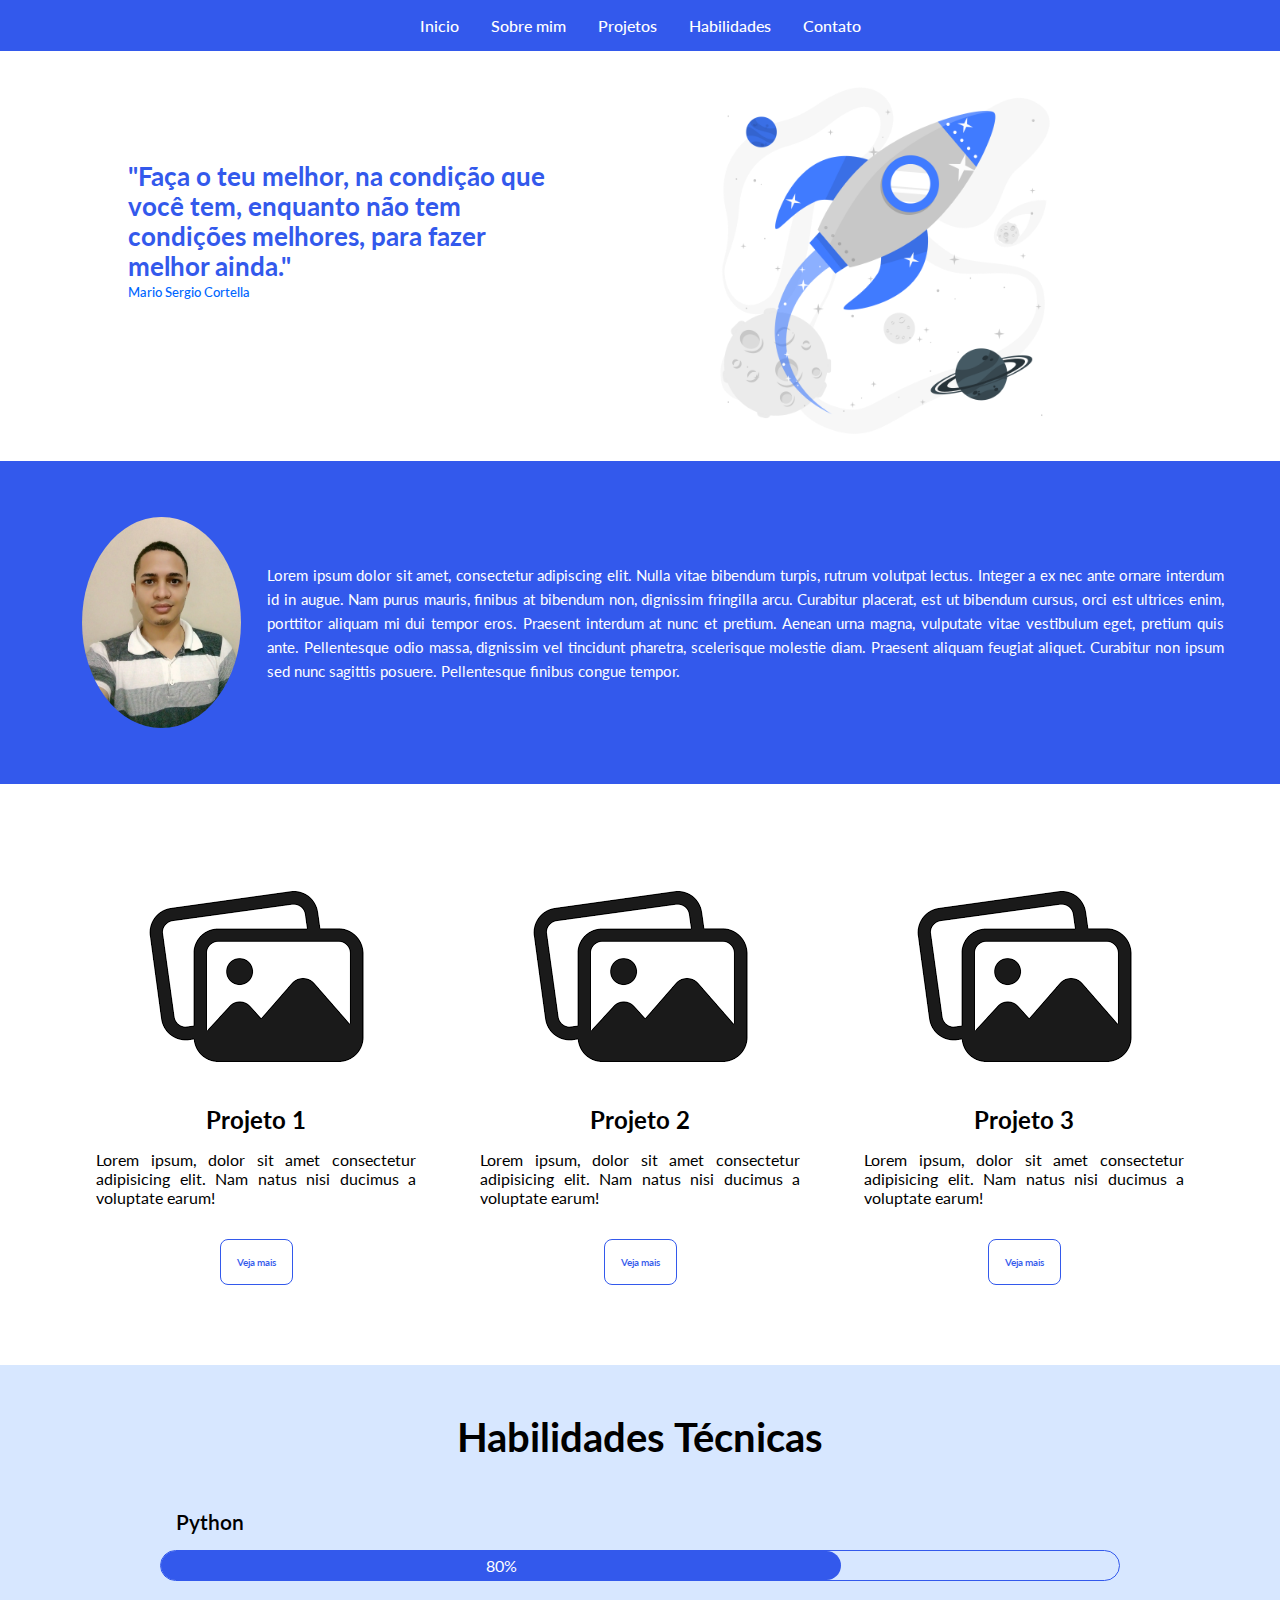
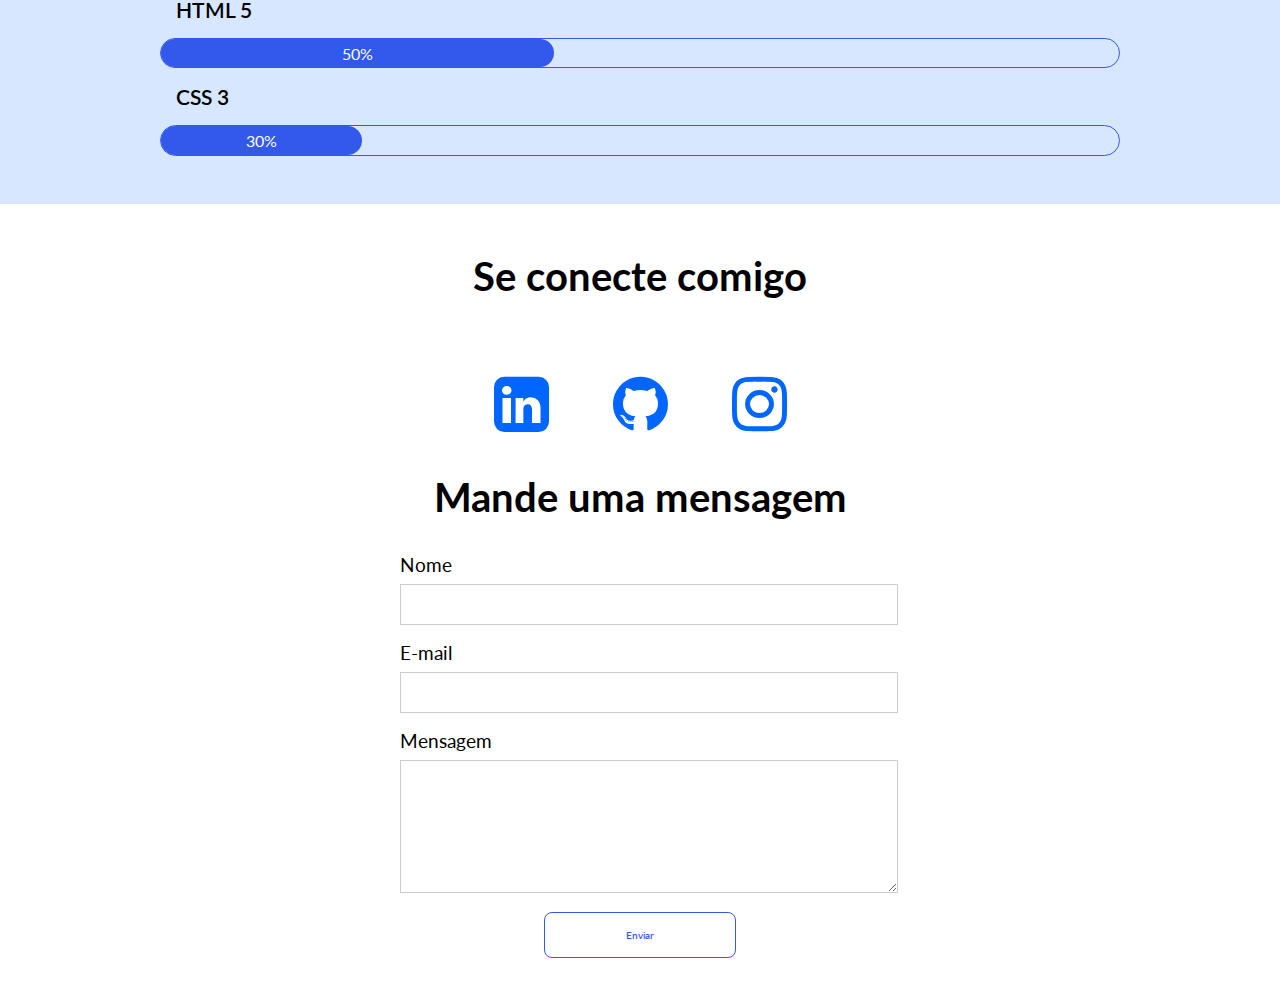
<file: Módulo 2 - Web, Banco de Dados e Cloud/portfolio/index.html>
<!DOCTYPE html>
<html lang="pt-br">

<head>
    <meta charset="UTF-8">
    <meta name="viewport" content="width=device-width, initial-scale=1.0">
    <title>Portifólio</title>
    <link rel="stylesheet" href="./assets/css/style.css">
    <link rel="stylesheet" href="https://stackpath.bootstrapcdn.com/font-awesome/4.7.0/css/font-awesome.min.css">

</head>

<body>

    <nav>
        <ul>
            <li><a href="#inicio">Inicio</a></li>
            <li><a href="#sobre-mim">Sobre mim</a></li>
            <li><a href="#projetos">Projetos</a></li>
            <li><a href="#habilidades">Habilidades</a></li>
            <li><a href="#contato" target="_blank">Contato</a></li>
        </ul>

    </nav>

    <header id="inicio">
        <div>
            <p>"Faça o teu melhor, na condição que você tem, enquanto não tem condições melhores, para fazer melhor
                ainda."</p>
            <span>Mario Sergio Cortella</span>
        </div>

        <div id="img-rocket">
            <img src="assets/img/rocket.png.png" alt="Imagem de um foguete decolando">
        </div>

    </header>

    <section id="sobre-mim">
        <div>
            <img src="assets/img/eu.jpg" alt="foto 3 por 4 de Yago">
        </div>

        <div>
            <p>
                Lorem ipsum dolor sit amet, consectetur adipiscing elit. Nulla vitae bibendum turpis, rutrum volutpat
                lectus. Integer a ex nec ante ornare interdum id in augue. Nam purus mauris, finibus at bibendum non,
                dignissim fringilla arcu. Curabitur placerat, est ut bibendum cursus, orci est ultrices enim, porttitor
                aliquam mi dui tempor eros. Praesent interdum at nunc et pretium.

                Aenean urna magna, vulputate vitae vestibulum eget, pretium quis ante. Pellentesque odio massa,
                dignissim vel tincidunt pharetra, scelerisque molestie diam. Praesent aliquam feugiat aliquet. Curabitur
                non ipsum sed nunc sagittis posuere. Pellentesque finibus congue tempor.
            </p>
        </div>
    </section>

    <section id="projetos">
        <div>
            <img src="assets/img/piclorem.png" alt="Foto do projeto 1">

            <h2>Projeto 1</h2>

            <p>Lorem ipsum, dolor sit amet consectetur adipisicing elit. Nam natus nisi ducimus a voluptate earum!</p>

            <button>Veja mais</button>
        </div>

        <div>
            <img src="assets/img/piclorem.png" alt="Foto do projeto 2">

            <h2>Projeto 2</h2>

            <p>Lorem ipsum, dolor sit amet consectetur adipisicing elit. Nam natus nisi ducimus a voluptate earum!</p>

            <button>Veja mais</button>
        </div>

        <div>
            <img src="assets/img/piclorem.png" alt="Foto do projeto 3">

            <h2>Projeto 3</h2>

            <p>Lorem ipsum, dolor sit amet consectetur adipisicing elit. Nam natus nisi ducimus a voluptate earum!</p>

            <button>Veja mais</button>
        </div>
    </section>

    <section id="habilidades">
        <h2>Habilidades Técnicas</h2>

        <p>Python</p>
        <div>
            <span id="python">80%</span>
        </div>

        <p>HTML 5</p>
        <div>
            <span id="html">50%</span>
        </div>

        <p>CSS 3</p>
        <div>
            <span id="css">30%</span>
        </div>

    </section>

    <!-- Contato -->

   <section id="contato">

    <div id="redes">
       <h3>Se conecte comigo</h3>

       <div id="icons">
          <a href="https://www.linkedin.com/in/thicode/" target="_blank"> 
             <i class="fa fa-linkedin-square" aria-hidden="true"></i> 
          </a>
 
          <a href="https://github.com/codethi" target="_blank"> 
             <i class="fa fa-github" aria-hidden="true"></i> 
          </a>
 
          <a href="https://www.instagram.com/thi.code/" target="_blank"> 
             <i class="fa fa-instagram" aria-hidden="true"></i>
          </a>
       </div>
       
    </div>

    <div id="form">

       <h3>Mande uma mensagem</h3>

       <form action="">

          <label for="nome">Nome</label>
          <input id="nome" name="nome" type="text">

          <label for="email">E-mail</label>
          <input type="email" id="email" name="email">

          <label for="mensagem">Mensagem</label>
          <textarea name="mensagem" id="mensagem" cols="10" rows="5"></textarea>

          <button type="submit" id="enviar">Enviar</button>

       </form>

    </div>

 </section>

 <!-- Fim do Contato -->

 <footer>

 </footer>

 <script src="./assets/js/script.js"></script>
</body>

</html>
</file>
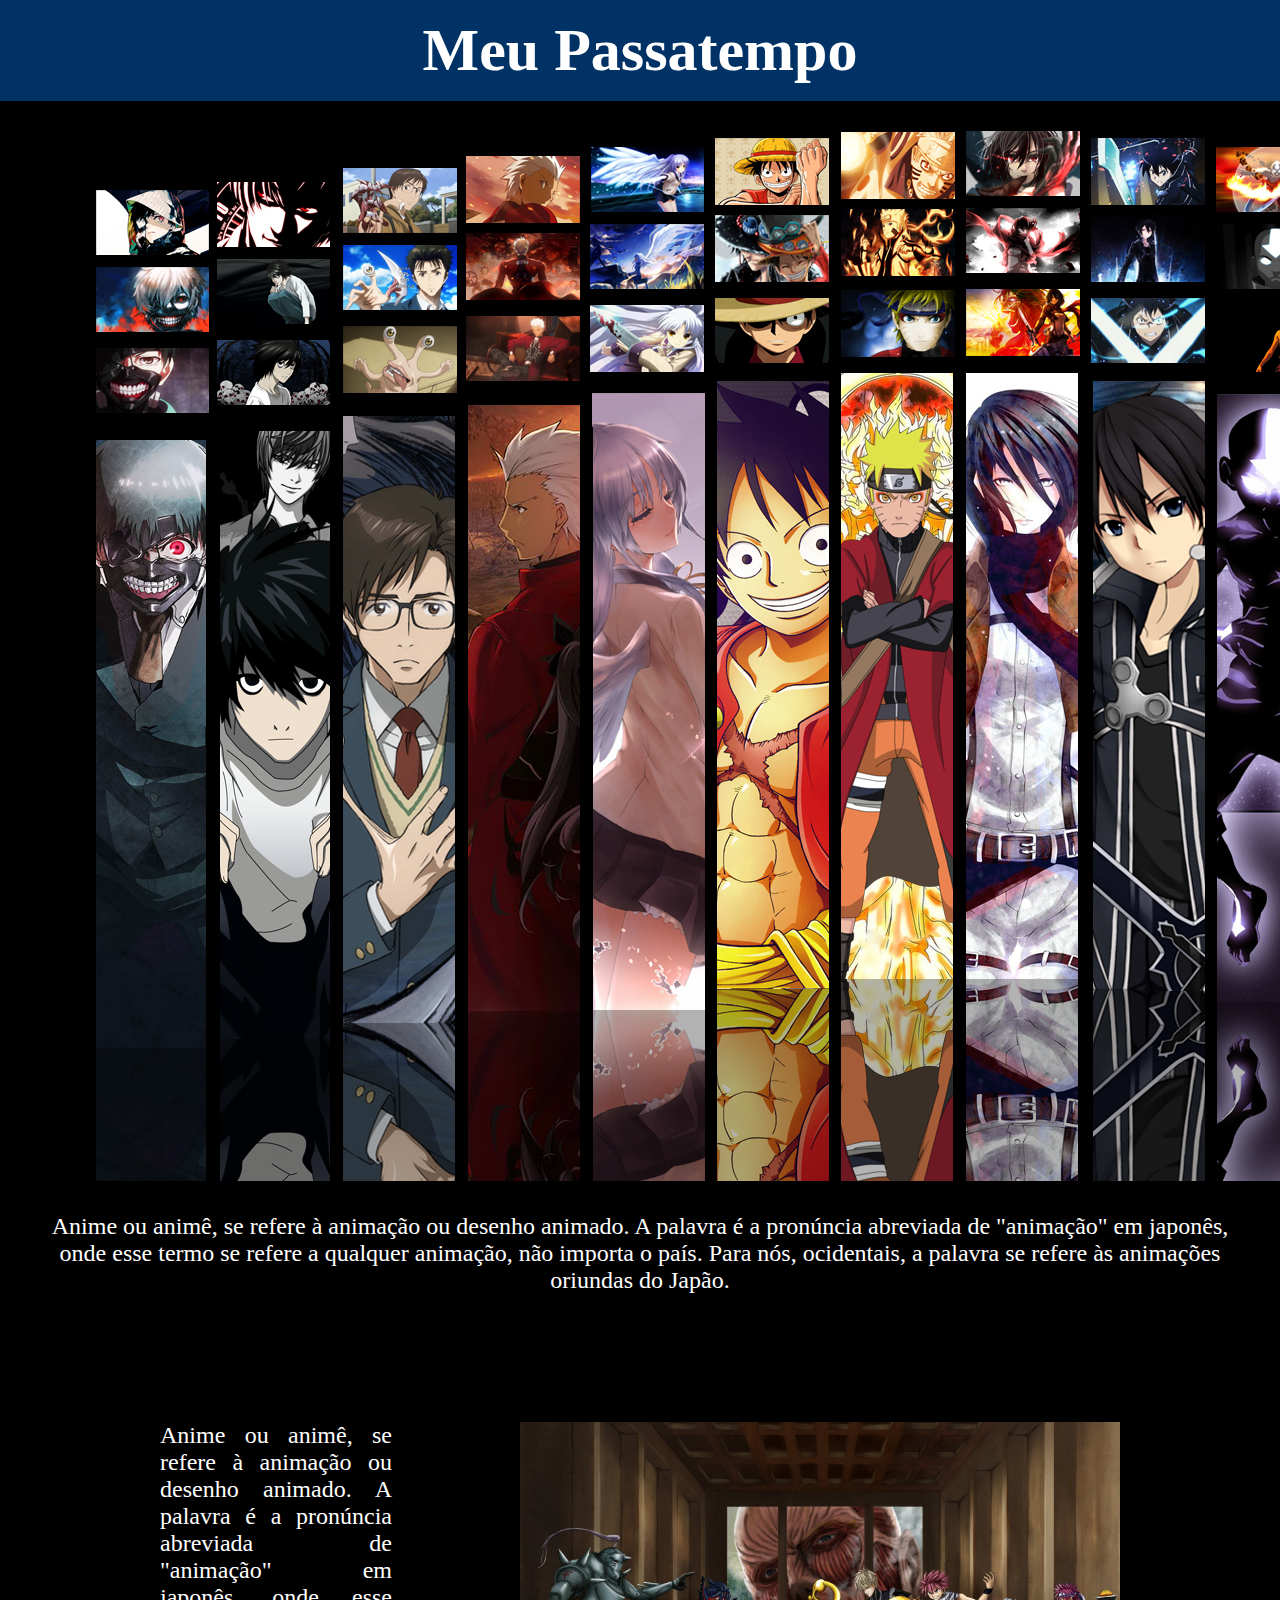
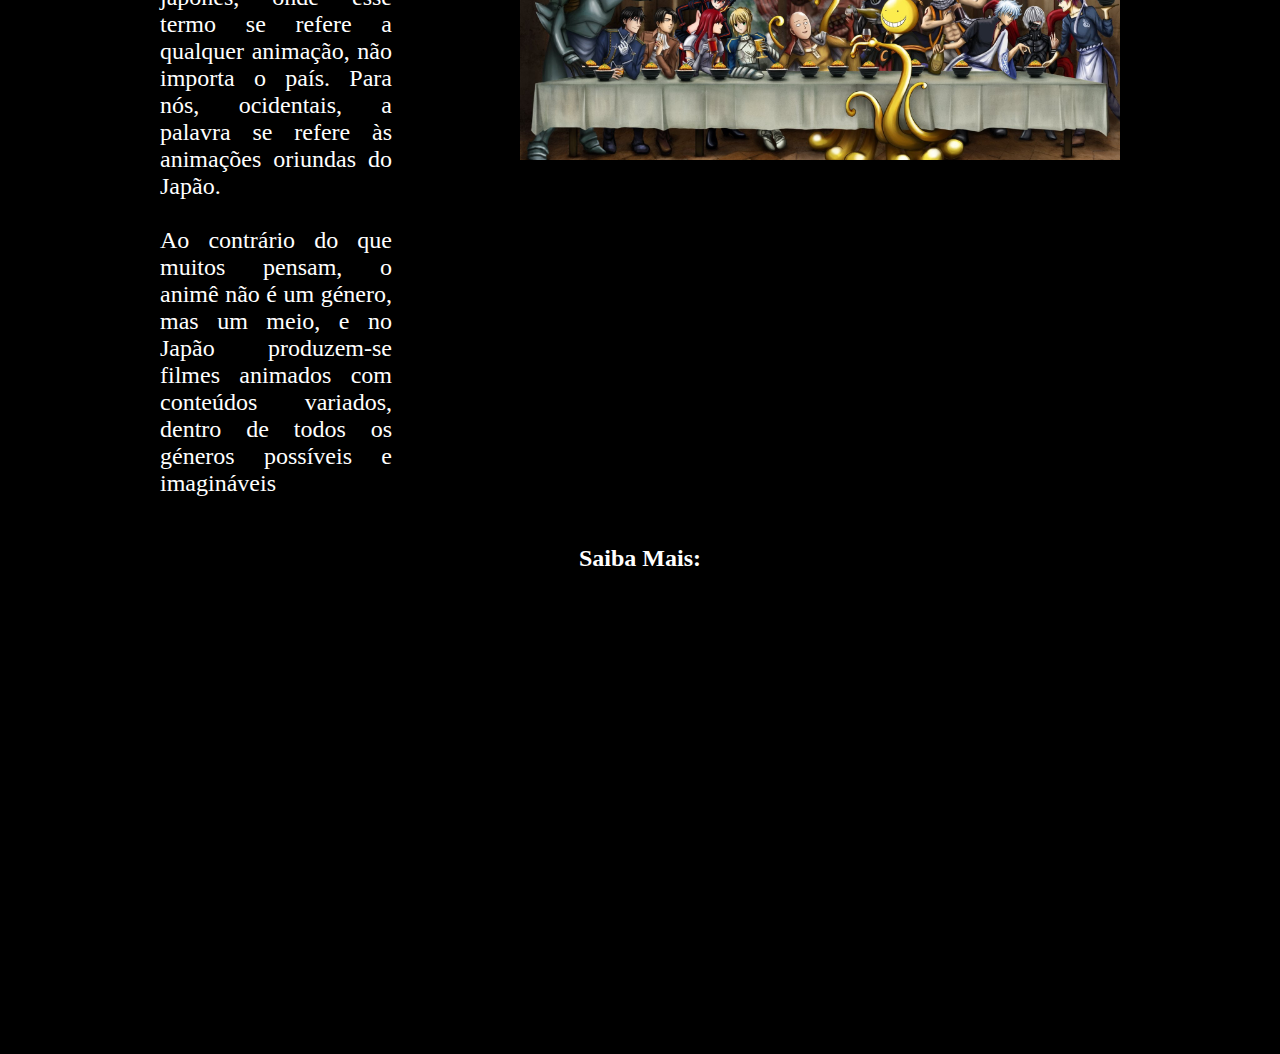
<file: Módulo 2 - Web, Banco de Dados e Cloud/Codlabs/Meu passatempo/index.html>
<!DOCTYPE html>
<html lang="pt-br">

<head>
    <meta charset="UTF-8">
    <title>Hobbie</title>
    <link rel="stylesheet" href= "./assets/css/style.css">
</head>

<body>
    <nav>
        <li>
            Meu Passatempo
        </li>
    </nav>
             
    <header>
        <img src="../Meu passatempo/assets/img/banner.jpg" >

        <p>
            Anime ou animê, se refere à animação ou desenho animado. A palavra é a pronúncia abreviada de "animação" em japonês,<br> onde esse termo se refere a qualquer animação, não importa o país.
            Para nós, ocidentais, a palavra se refere às animações oriundas do Japão.
        </p>
    </header>

    <section1>
        <div1>
            <p>Anime ou animê, se refere à animação ou desenho animado. A palavra é a pronúncia abreviada de "animação" em japonês, onde esse termo se refere a qualquer animação, não importa o país.
                Para nós, ocidentais, a palavra se refere às animações oriundas do Japão.<br><br>
                Ao contrário do que muitos pensam, o animê não é um género, mas um meio, e no Japão produzem-se filmes animados com conteúdos variados, dentro de todos os géneros possíveis e imagináveis</p>
        </div1>

        <div2>
            <img src="assets/img/img1.jpg">
        </div2>
    </section1>

    
        <h1>Saiba Mais:</h1>
        <section2>    
            <iframe width="800" height="450" src="https://www.youtube.com/embed/8LDry4ZOrHU" title="YouTube video player" frameborder="0" allow="accelerometer; autoplay; clipboard-write; encrypted-media; gyroscope; picture-in-picture" allowfullscreen></iframe>
    </section2>

</body>
</file>
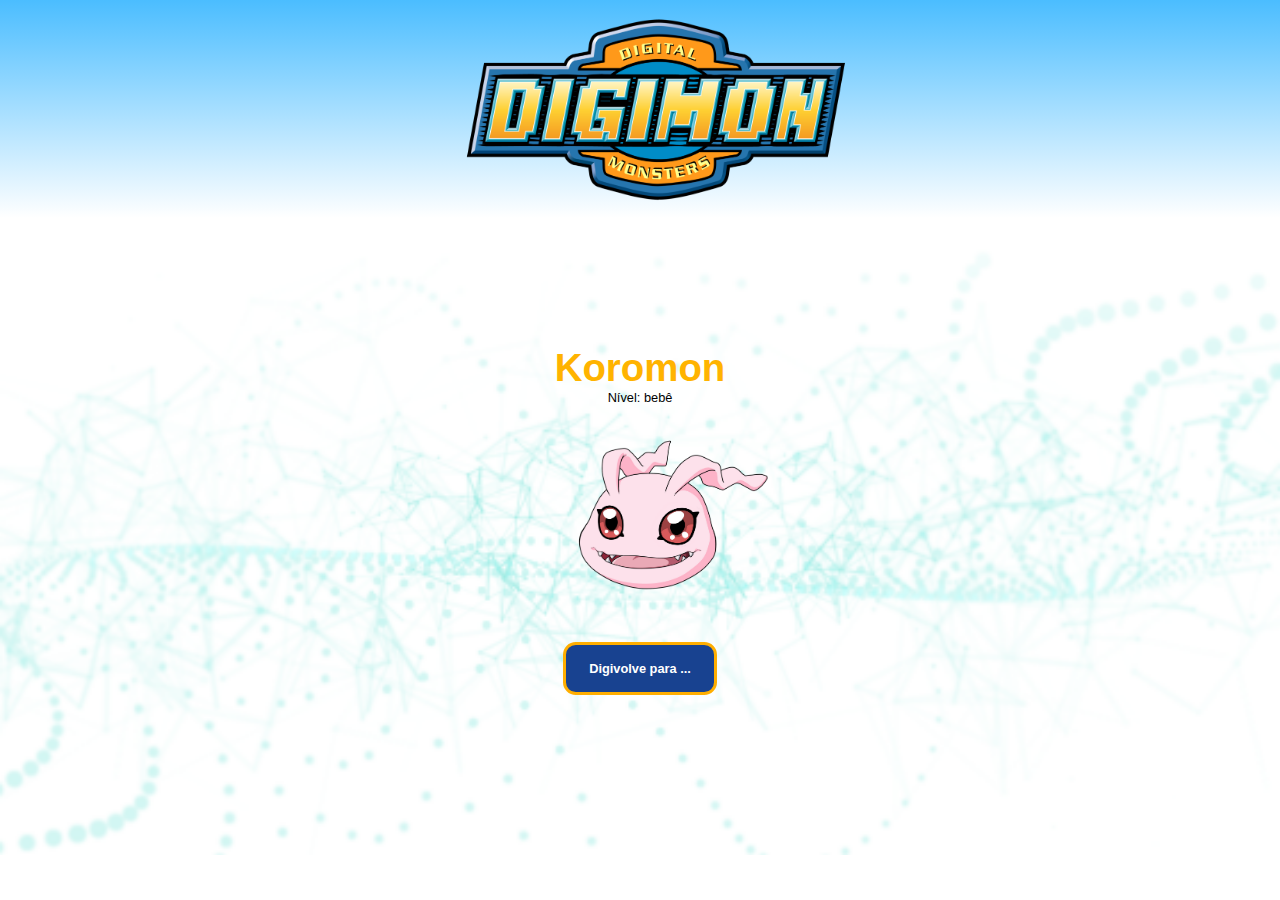
<file: Módulo 2 - Web, Banco de Dados e Cloud/Codlabs/Projeto Humor/index.html>
<!DOCTYPE html>
<html lang="pt-br">
    
<head>
    <meta charset="UTF-8">
    <meta http-equiv="X-UA-Compatible" content="IE=edge">
    <meta name="viewport" content="width=device-width, initial-scale=1.0">
    <link rel="stylesheet" href="assets/css/stylesheet.css">
    <title>Agumon | Digievolução</title>
</head>



<body>
    
    <nav>
        <img id= "logo" src="./assets/img/logo.png" alt="Logo Digimon">
     </nav>

    <section>
        <div id="evolução">
            <p id= "digimon" >Koromon</p>
            <p id="nível" >Nível: bebê</p>
            <div>
                <img id="imagem" src="./assets/img/koromon.png" alt="Koromon">
            </div>
            <button value="primeiro" id="alterar">Digivolve para ...</button>
        </div>
    </section>

    <script type="text/javascript" src="./assets/js/index.js"></script>

</body>
</html>
</file>
<file: Módulo 2 - Web, Banco de Dados e Cloud/portfolio/assets/css/style.css>
@import url('https://fonts.googleapis.com/css2?family=Lato:ital,wght@0,100;0,300;0,400;0,700;0,900;1,100;1,300;1,400;1,700;1,900&display=swap');

* {
   margin: 0;
   padding: 0;
   font-family: 'Lato', Helvetica, Arial;
   
}

html body{
   scroll-behavior: smooth;
}

nav{
   background-color: #3359ec;
   font-weight: 500;
   position:fixed;
   width: 100%;
}

nav ul{
   list-style: none;
   display: flex;
   justify-content: center;
}

nav ul li{
   padding: 1rem;
}

nav ul li a{
   text-decoration: none;
   color: #fff;
}

header{
   display: flex;
   justify-content: center;
   align-items: center;
   padding-left:8rem ;
   padding-right:4rem ;
}

header div p{
   font-size: 2vw;
   font-weight: 700;
   color: #3359ec;
}

header div span{
   font-size: 1vw;
   font-weight: 500;
   color: #0066ff;
}

header div#img-rocket {
   display:flex ;
   justify-content:center;
   padding-top: 4rem;
}

header div#img-rocket img{
   width: 60%;
}

section#sobre-mim{
   display: flex;
   justify-content: center;
   align-items: center;
   padding:3.5rem;
   background-color: #3359ec;
}


section#sobre-mim div img{
   width: 75%;
   border-radius: 100%;
   display: block;
   margin: auto;
}

section#sobre-mim div p{
   font-size: 1.2vw;
   text-align: justify;
   color: #fff;
   line-height: 1.5rem;
}

section#projetos{
   display: flex;
   justify-content: center;
   align-items: center;
   padding: 3rem;
   flex-wrap: wrap;
}
   
section#projetos div{
   width: 20rem;
}

section#projetos div img{
   display: block;
   margin: auto;
}

section#projetos div h2{
   text-align: center;
   padding: 1rem;
}

section#projetos div p{
   text-align: justify;
}

section#projetos div{
   padding: 2rem;
}

section#projetos div button{
   border: 1px solid #3359ec;
   background-color: #fff;
   color: #3359ec;
   padding: 1rem;
   font-size: .8vw;
   font-weight: 600;
   border-radius: .5rem;
   display: block;
   margin: auto;
   margin-top: 2rem;
   cursor: pointer;
   transition: .6s ease-out;
}

section#projetos div button:hover{
   background-color: #3359ec;
   color: #fff;
   transform: scale(1.2);
}

section#habilidades{
   padding: 3rem 10rem 3rem 10rem;
   background-color: #d7e7ff;
}

section#habilidades h2{
   text-align: center;
   font-size: 2.5rem;
   margin-bottom: 2rem;
}

section#habilidades p{
   padding: 1rem;
   font-size: 1.3rem;
   font-weight: 600;
}

section#habilidades div{
   display: flex;
   border: 1px solid #3359ec;
   border-radius: 1rem;
}

section#habilidades div span#python{
   background-color: #3359ec;
   color: #fff;
   text-align: center;
   padding: .3rem;
   border-radius: 1rem;
   width: 70%;
}

section#habilidades div span#html{
   background-color: #3359ec;
   color: #fff;
   text-align: center;
   padding: .3rem;
   border-radius: 1rem;
   width: 40%;
}

section#habilidades div span#css{
   background-color: #3359ec;
   color: #fff;
   text-align: center;
   padding: .3rem;
   border-radius: 1rem;
   width: 20%;
}

/* Seção de contato */

section#contato {
   padding: 3rem 10rem 3rem 10rem; /* Sentido horario: Cima, direita , baixo, esquerda */
   display: flex;
   justify-content: center;
   flex-wrap: wrap; /* Quebra o conteúdo para a próxima linha caso não haja mais espaço para esse conteúdo na tela */
}

section#contato div#redes{
   width: 100%; /* Faz com que a div rede ocupe 100% do espaço na tela */
}

section#contato div#redes h3{
   text-align: center; /* Alinhamento centralizado do texto */
   font-size: 2.5rem; /* Tamanho da fonte do elemento */
   margin-bottom: 2rem; /* Margem para baixo do elemento */
}

section#contato div#redes div#icons{
   display: flex;
   justify-content: center;
}

section#contato div#redes div#icons a{
   text-decoration: none; /* Tira o sublinhado e toda decoração de texto do link */
   color: #0066ff;
   font-size: 4rem;
   padding: 2rem;
   transition: all .4s ease-out; /*  Suavisa a transição de cores no hover */
}

/* o :hover serve para quando passar o mouse por cima do elemento fazer algo */
section#contato div#redes div#icons a:hover{
   color: #71aaff;
}

section#contato div#redes div#icons a i{
   transition: all .4s ease-out;
}

/* O atributo transform só muda um elemento que aparece efetivamente na tela, por isso colocamos ele na tag i, e não na tag a */
section#contato div#redes div#icons a i:hover{
   transform: scale(1.2);
}

section#contato div#form{
   display: flex;
   justify-content: center;
   flex-wrap: wrap;
}

section#contato div#form h3{
   width: 100%;
   text-align: center;
   font-size: 2.5rem;
   margin-bottom: 2rem;
}

section#contato div#form form{
   width: 50%;
}

/* A virgula serve para estilizar dois elementos ao mesmo tempo */
section#contato div#form form input, textarea{
   width: 100%;
   padding: .5rem;
   font-size: 1.2rem;
   border: 1px solid #ccc;
   margin-top: .5rem;
   margin-bottom: 1rem;
   outline: none; /* Retira a borda do input quando clico dentro dele */
}

section#contato div#form form label{
   font-size: 1.2rem;
}

section#contato div#form form button{
   border: 1px solid #3359ec;
   background-color: #fff;
   color: #3359ec;
   padding: 1rem;
   font-size: .8vw;
   font-weight: 600;
   border-radius: .5rem;
   display: block;
   margin: auto;
   cursor: pointer;
   transition: .6s ease-out;
   width: 40%;
}

section#contato div#form form button:hover{
   background-color: #3359ec;
   color: #fff;
   transform: scale(1.2);
}
</file>
<file: Módulo 2 - Web, Banco de Dados e Cloud/Codlabs/Meu passatempo/assets/css/style.css>
*{
    margin: 0;
    padding: 0;
}

nav{
    background-color: rgb(1, 50, 102) ;
    padding: 8rem;
    font-weight: bold;
    font-size:60px;
    list-style: none;
    display:flex;
    justify-content: center;
    padding: 1rem;
    text-decoration: none;
    color: #fff
}

body{ background-color: rgb(0, 0, 0);}

header p{
    display: flex;
    padding: 2rem;
    padding-bottom: 8rem;
    color:#fff;
    font-size:x-large;
    text-align: center;
    justify-content: center;
}

header img{
    display: flex;
    display:100px;
}    

section1{
    display: flex;
    justify-content: flex-start;
}
section1 div1 p{
    display: flex;
    color: #fff;
    font-size: x-large;
    text-align: justify;
    padding-left: 10rem;
    
    
}

section1 img{
    display: flex;
    padding-left: 8rem;
    padding-right:10rem ;
    width: 600px;
    
}
h1{
    display: flex;
    justify-content: center;
    padding: 2rem;
    padding-top: 3rem;
    color: #fff;
    font-size:x-large;
    text-align: center;
}

section2{
    display: flex;
    justify-content: center;
}
</file>
<file: Módulo 2 - Web, Banco de Dados e Cloud/Codlabs/Projeto Humor/assets/css/stylesheet.css>
*{
    margin:0;
    padding: 0;
    font-family: Helvetica, sans-serif;
}

body nav{
    background-image: linear-gradient(to top, white, rgb(75, 189, 255));
    padding: 1rem;
    width: 100%;
    display:flex;
    justify-content: center;
    position: fixed top;
           
}

body nav img{
    width: 30vw;
}

body section{
    display:flex;
    justify-content: center;
    align-items: center;
    background: url("../img/bg.png" );
    background-repeat: no-repeat;
    background-size: cover;
    margin-top: ;
    width: 100%;
    
}    

body section div#evolução{
    margin-top:8rem;
    margin-bottom: 10rem;
    
}

body section div#evolução p{
    text-align: center;
    
}    

body section div#evolução p#digimon{
    font-size: 3vw;
    font-weight:bold;
    color: rgb(255, 179, 0);
}
     
body section div#evolução p#nível{
    font-size: 1vw;
    padding-bottom: 2rem;
}

body section div#evolução div{
    display: flex;
    justify-content: center;
}

body section div#evolução div img{
    width: 15vw;
    padding-bottom: 3rem;
    padding-left: 4rem;
    
}

body section div#evolução button{
    border: 3px solid #ffae00;
    background-color:  #184290;
    color: rgb(255, 255, 255);
    padding: 1rem;
    font-size: 1vw;
    font-weight: 600;
    border-radius: .8rem;
    display: block;
    margin: auto;
    cursor: pointer;
    transition: .6s ease-out;
    width: 60%;
    }
    body section div#evolução button:hover{
    background-color: rgb(255, 179, 0);
    color:  rgb(255, 255, 255);
    transform: scale(1.2);
}
</file>
